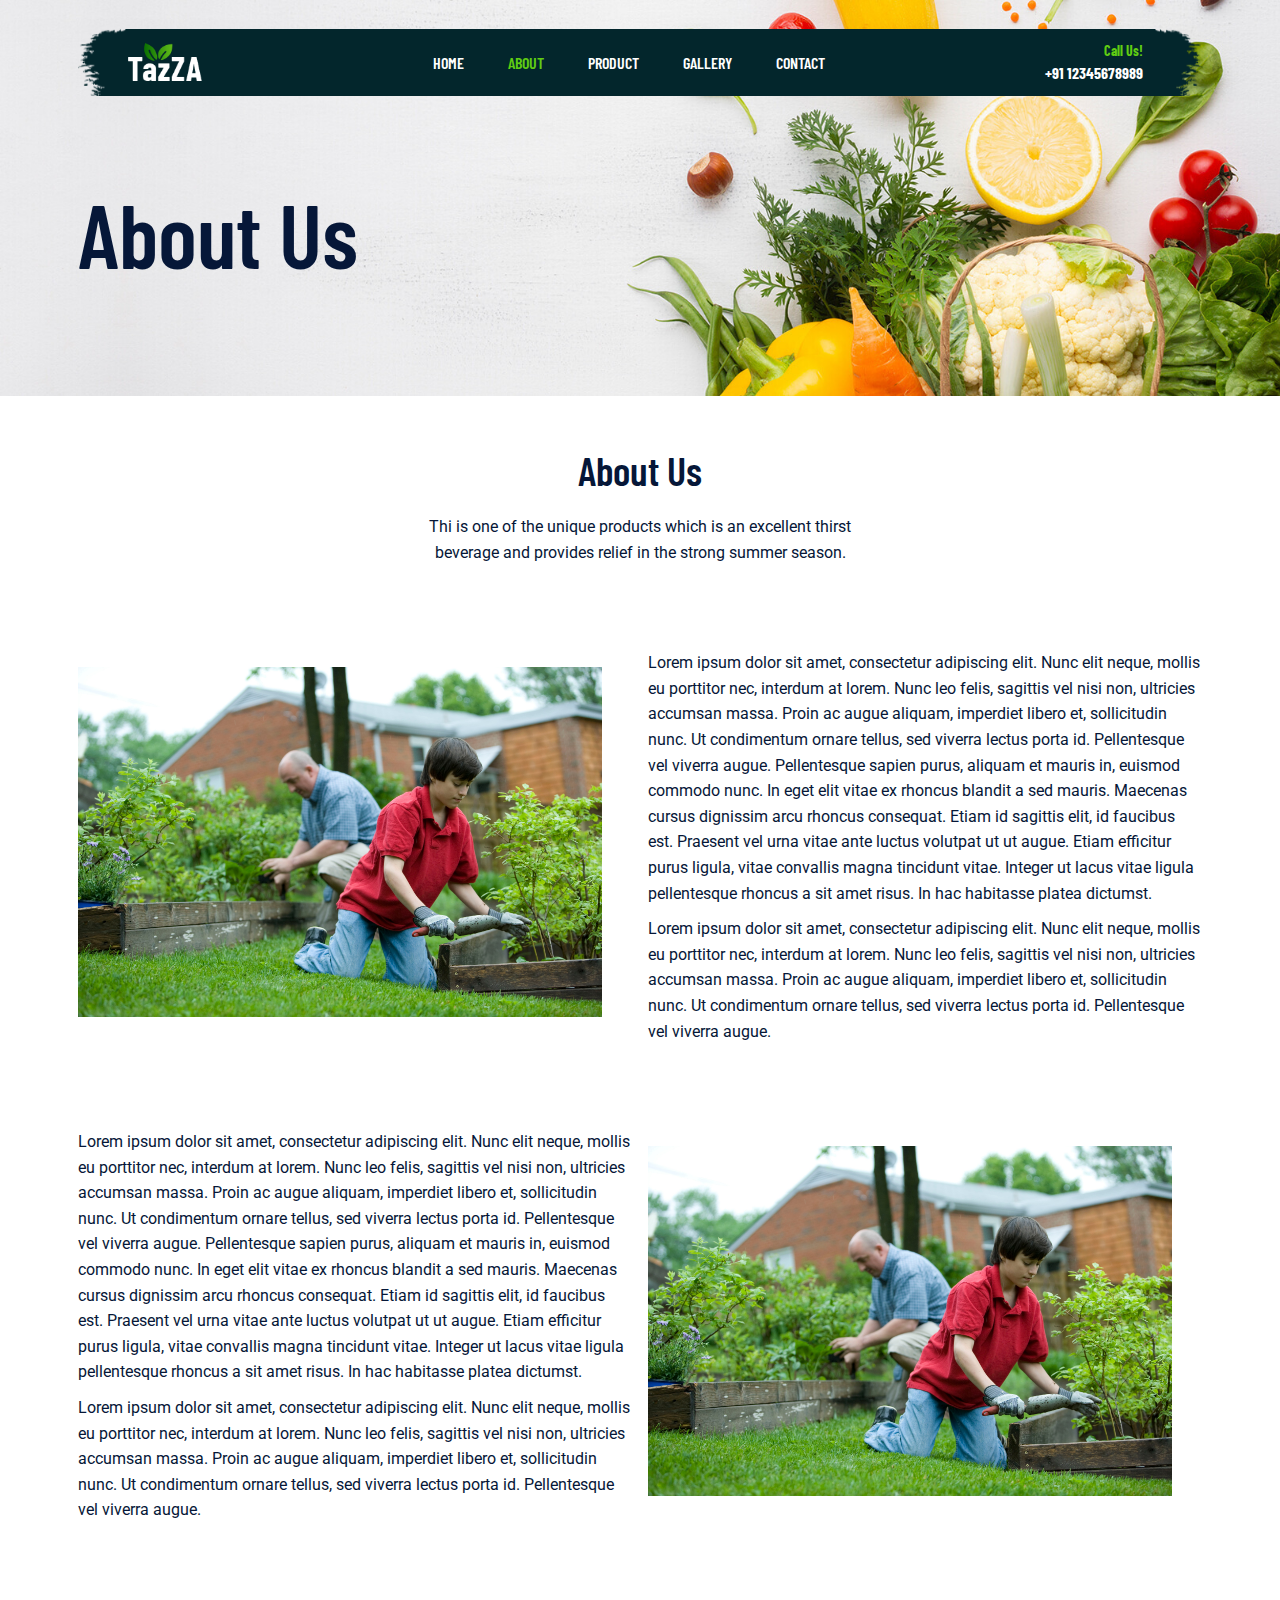
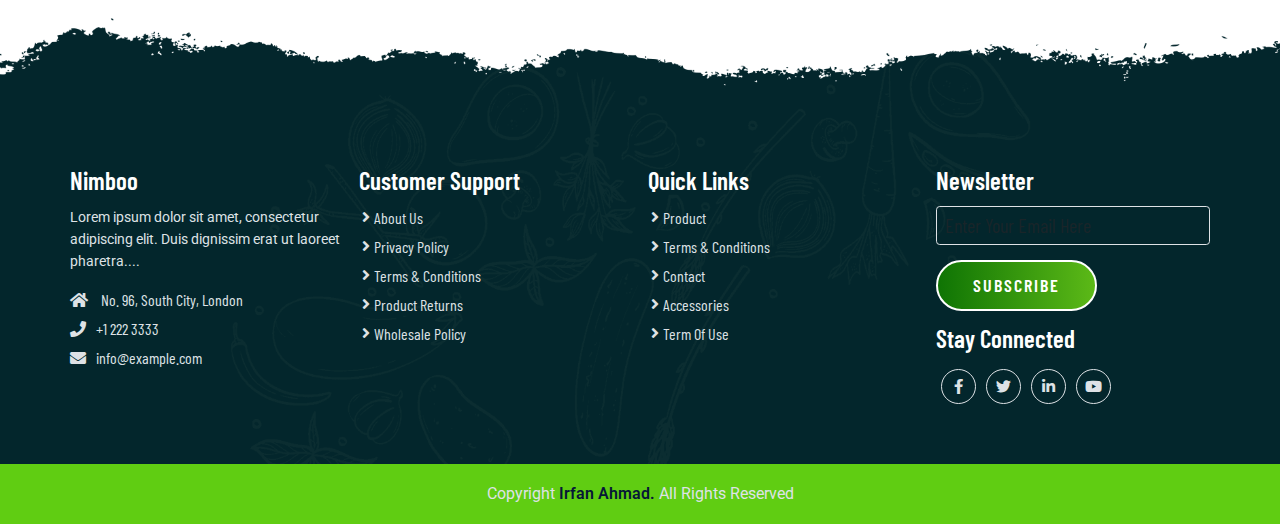
<file: about.html>
<!--About Us Page-->
<!DOCTYPE html>
<html lang="en">

<head>
    <meta charset="UTF-8">
    <meta http-equiv="X-UA-Compatible" content="IE=edge">
    <meta name="viewport" content="width=device-width, initial-scale=1.0">
    <title>About Us</title>
    <link rel="shortcut icon" href="favicon.ico" type="image/x-icon" />

     <!-- Bootstrap 5 CDN -->
     <link href="https://cdn.jsdelivr.net/npm/bootstrap@5.1.3/dist/css/bootstrap.min.css" rel="stylesheet">
     <link rel="stylesheet" href="./bootstrap-5.3.0-dist/css/bootstrap.css">
 
     <!-- Font Awesome 5 CDN -->
     <link rel="stylesheet" href="https://cdnjs.cloudflare.com/ajax/libs/font-awesome/5.15.4/css/all.min.css" />
 
     <!-- Style CSS -->
     <link rel="stylesheet" href="./style.css">
     <link rel="stylesheet" href="./responsive.css">
</head>

<body class="about">
    <!-- Navbar Section -->
    <header id="full_nav">
        <div class="header">
            <div class="container">
                <nav class="navbar navbar-expand-lg">
                    <a class="navbar-brand" href="index.html">
                        <img decoding="async" src="./images/logo.png" alt="">
                    </a>
                    <button class="navbar-toggler" type="button" data-bs-toggle="collapse" data-bs-target="#main-nav"
                        aria-controls="main-nav" aria-expanded="false" aria-label="Toggle navigation">
                        <!-- <span class="navbar-toggler-icon"></span> -->
                        <i class="fas fa-stream navbar-toggler-icon"></i>
                    </button>

                    <div class="collapse navbar-collapse" id="main-nav">
                        <ul class="navbar-nav mx-auto">
                            <li class="nav-item active">
                                <a class="nav-link" href="index.html">Home</a>
                            </li>

                            <li class="nav-item">
                                <a class="nav-link active" href="#">About</a>
                            </li>

                            <li class="nav-item">
                                <a class="nav-link" href="product.html">Product</a>
                            </li>

                            <li class="nav-item">
                                <a class="nav-link" href="gallery.html">Gallery</a>
                            </li>
                            <li class="nav-item">
                                <a class="nav-link" href="contact.html">Contact</a>
                            </li>
                        </ul>

                        <div class="header_right">
                            <div class="text-lg-end">
                                <span>Call Us!</span>
                                <span class="phone_no">+91 12345678989</span>
                            </div>
                        </div>
                    </div>
                </nav>
            </div>
        </div>
    </header>
    <!-- Navbar Section end -->

    <!-- banner Section start -->
    <section class="banner_section">
        <div class="container">
            <div class="banner-content">
                <h1>About Us</h1>
            </div>
        </div>
    </section>
    <!-- banner section exit -->

    <!--About Section start -->
    <section class="about_section">
        <div class="container">
            <div class="row justify-content-center">
                <div class="col-12 text-center pb-5">
                    <h2 class="section-title">About Us</h2>
                    <p class="section-subtitle">Thi is one of the unique products which is an excellent thirst beverage and provides relief in the strong summer season.</p>
                </div>
            </div>
            <div class="row align-items-center py-5">
                <div class="col-lg-6 col-12 mb-4">
                    <div class="me-lg-5">
                        <img decoding="async" src="./images/about/about-img.jpg" alt="about" class="img-fluid">
                    </div>
                </div>
                <div class="col-lg-6 col-12 mb-4">
                    <div class="about-content">
                        <div class="about-details">
                            <p>Lorem ipsum dolor sit amet, consectetur adipiscing elit. Nunc elit neque, mollis eu porttitor nec, interdum at lorem. Nunc leo felis, sagittis vel nisi non, ultricies accumsan massa. Proin ac augue aliquam, imperdiet libero et, sollicitudin nunc. Ut condimentum ornare tellus, sed viverra lectus porta id. Pellentesque vel viverra augue. Pellentesque sapien purus, aliquam et mauris in, euismod commodo nunc. In eget elit vitae ex rhoncus blandit a sed mauris. Maecenas cursus dignissim arcu rhoncus consequat. Etiam id sagittis elit, id faucibus est. Praesent vel urna vitae ante luctus volutpat ut ut augue. Etiam efficitur purus ligula, vitae convallis magna tincidunt vitae. Integer ut lacus vitae ligula pellentesque rhoncus a sit amet risus. In hac habitasse platea dictumst.</p>
                            <p>Lorem ipsum dolor sit amet, consectetur adipiscing elit. Nunc elit neque, mollis eu porttitor nec, interdum at lorem. Nunc leo felis, sagittis vel nisi non, ultricies accumsan massa. Proin ac augue aliquam, imperdiet libero et, sollicitudin nunc. Ut condimentum ornare tellus, sed viverra lectus porta id. Pellentesque vel viverra augue.</p>

                        </div>
                    </div>
                </div>
            </div>
            <div class="row align-items-center py-5">
                <div class="col-lg-6 col-12 order-2 order-lg-1 mb-4 ">
                    <div class="about-content">
                        <div class="about-details">
                            <p>Lorem ipsum dolor sit amet, consectetur adipiscing elit. Nunc elit neque, mollis eu porttitor nec, interdum at lorem. Nunc leo felis, sagittis vel nisi non, ultricies accumsan massa. Proin ac augue aliquam, imperdiet libero et, sollicitudin nunc. Ut condimentum ornare tellus, sed viverra lectus porta id. Pellentesque vel viverra augue. Pellentesque sapien purus, aliquam et mauris in, euismod commodo nunc. In eget elit vitae ex rhoncus blandit a sed mauris. Maecenas cursus dignissim arcu rhoncus consequat. Etiam id sagittis elit, id faucibus est. Praesent vel urna vitae ante luctus volutpat ut ut augue. Etiam efficitur purus ligula, vitae convallis magna tincidunt vitae. Integer ut lacus vitae ligula pellentesque rhoncus a sit amet risus. In hac habitasse platea dictumst.</p>
                            <p>Lorem ipsum dolor sit amet, consectetur adipiscing elit. Nunc elit neque, mollis eu porttitor nec, interdum at lorem. Nunc leo felis, sagittis vel nisi non, ultricies accumsan massa. Proin ac augue aliquam, imperdiet libero et, sollicitudin nunc. Ut condimentum ornare tellus, sed viverra lectus porta id. Pellentesque vel viverra augue.</p>

                        </div>
                    </div>
                </div>
                <div class="col-lg-6 col-12 order-1 order-lg-2 mb-4">
                    <div class="me-lg-5">
                        <img decoding="async" src="./images/about/about-img.jpg" alt="about" class="img-fluid">
                    </div>
                </div>
            </div>
        </div>
    </section>
    <!--About Section Exit -->

    <!-- Footer section -->
    <section class="footer_wrapper mt-3 mt-md-0">
        <div class="container px-5 px-lg-0">
            <div class="row">
                <div class="col-lg-3 col-sm-6 mb-5 mb-lg-0">
                    <h5>Nimboo</h5>
                    <p class="mb-4 ps-0 company_details">Lorem ipsum dolor sit amet, consectetur adipiscing elit. Duis
                        dignissim erat ut laoreet
                        pharetra....</p>
                    <div class="contact-info">
                        <ul class="list-unstyled">
                            <li><a href="#"><i class="fa fa-home me-3"></i> No. 96, South City, London</a></li>
                            <li><a href="#"><i class="fa fa-phone me-3"></i>+1 222 3333</a></li>
                            <li><a href="#"><i class="fa fa-envelope me-3"></i>info@example.com</a></li>
                        </ul>
                    </div>
                </div>
                <div class="col-lg-3 col-sm-6 mb-5 mb-lg-0">
                    <h5>Customer Support</h5>
                    <ul class="link-widget p-0">
                        <li><a href="#">About Us</a></li>
                        <li><a href="#">Privacy Policy</a></li>
                        <li><a href="#">Terms & Conditions</a></li>
                        <li><a href="#">Product Returns</a></li>
                        <li><a href="#">Wholesale Policy</a></li>
                    </ul>
                </div>
                <div class="col-lg-3 col-sm-6 mb-5 mb-lg-0">
                    <h5>Quick Links</h5>
                    <ul class="link-widget p-0">
                        <li><a href="#">Product</a></li>
                        <li><a href="#">Terms & Conditions</a></li>
                        <li><a href="#">Contact</a></li>
                        <li><a href="#">Accessories</a></li>
                        <li><a href="#">Term Of Use</a></li>
                    </ul>
                </div>
                <div class="col-lg-3 col-sm-6 mb-5 mb-lg-0">
                    <h5>Newsletter</h5>
                    <div class="form-group mb-4">
                        <input type="email" class="form-control bg-transparent" placeholder="Enter Your Email Here">
                        <button type="submit" class="btn main-btn">Subscribe</button>
                    </div>
                    <h5>Stay Connected</h5>
                    <ul class="social-network d-flex align-items-center p-0">
                        <li><a href="#"><i class="fab fa-facebook-f"></i></a></li>
                        <li><a href="#"><i class="fab fa-twitter"></i></a></li>
                        <li><a href="#"><i class="fab fa-linkedin-in"></i></a></li>
                        <li><a href="#"><i class="fab fa-youtube"></i></a></li>
                    </ul>
                </div>
            </div>
        </div>
        <div class="container-fluid copyright-section">
            <p>Copyright <a href="#">Irfan Ahmad.</a> All Rights Reserved</p>
        </div>
    </section>
    <!-- Footer Section Exit  -->

    <script src="https://cdn.jsdelivr.net/npm/@popperjs/core@2.10.2/dist/umd/popper.min.js"></script>
    <script src="https://cdn.jsdelivr.net/npm/bootstrap@5.1.3/dist/js/bootstrap.min.js"></script>

    <script src="./bootstrap-5.3.0-dist/js/bootstrap.js"></script>

    <!-- Custom JS -->
    <script src="./main.js"></script>
</body>

</html>
</file>
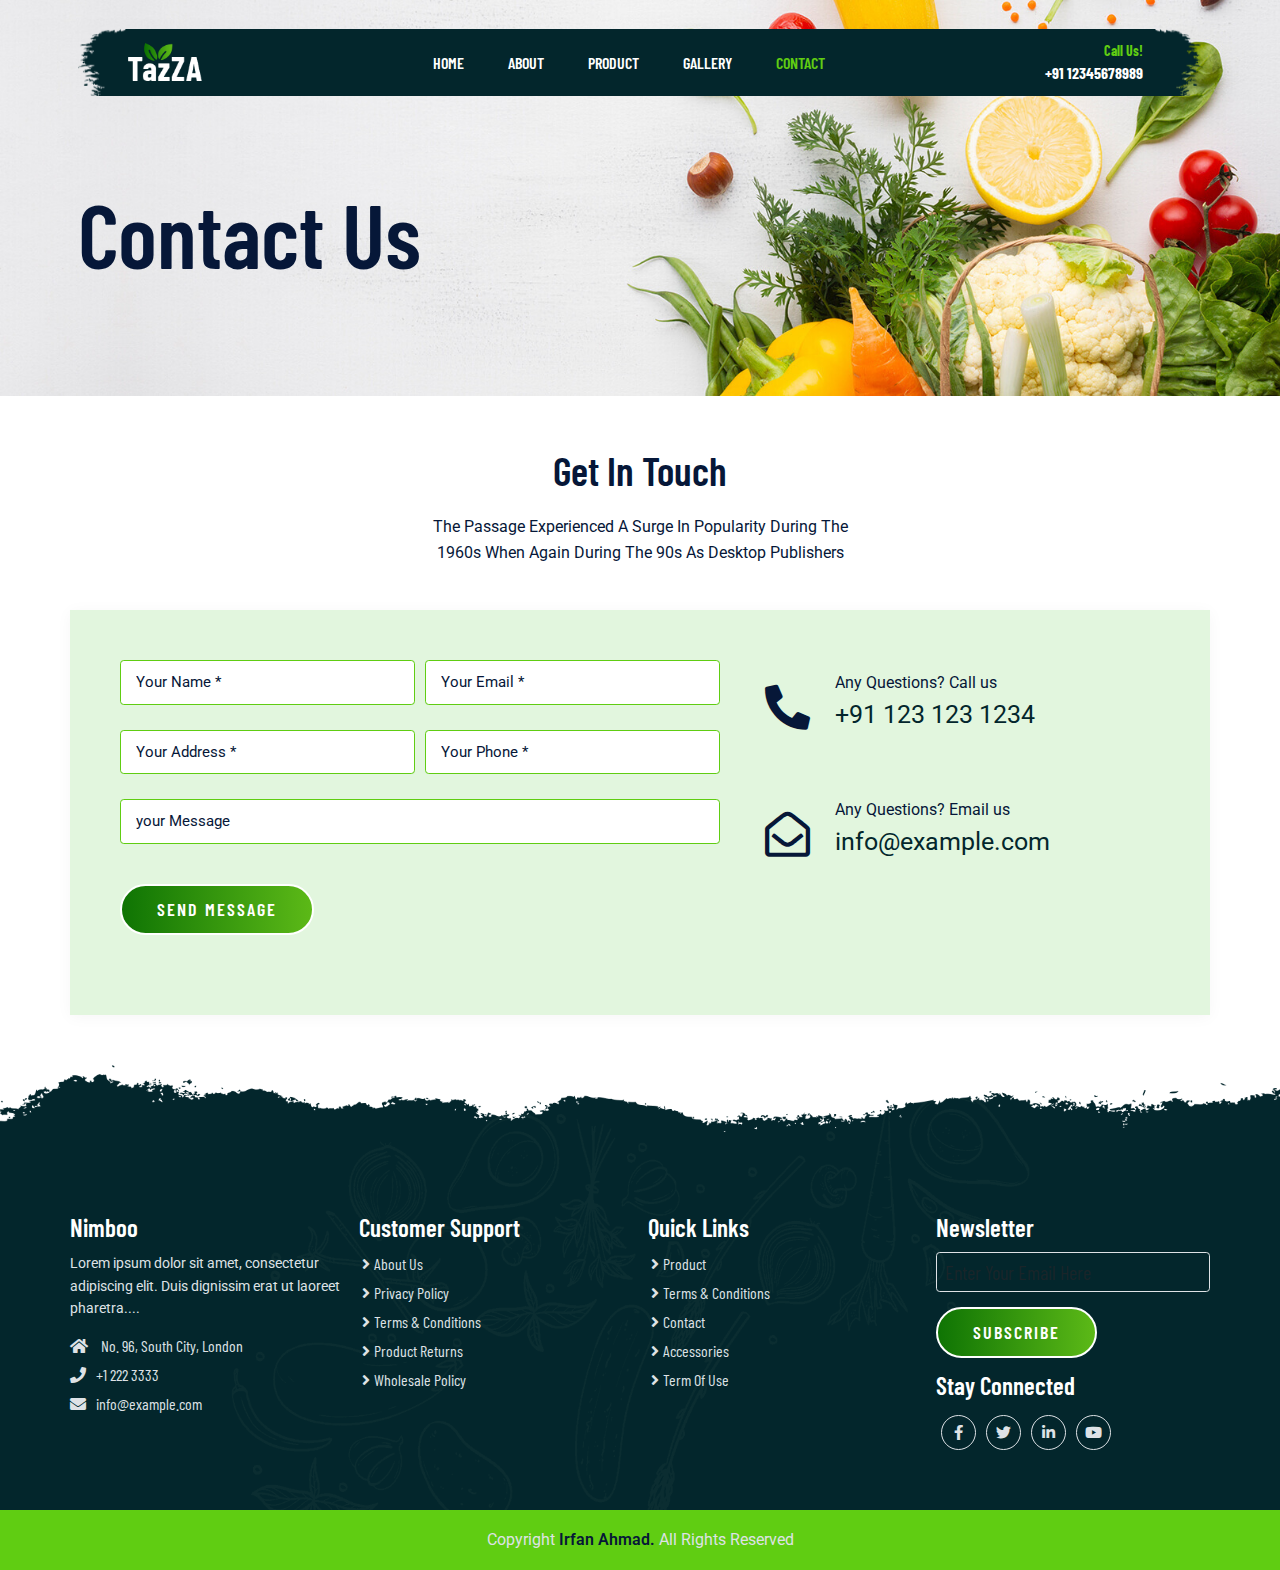
<file: contact.html>
<!--Contact Page Design-->
<!DOCTYPE html>
<html lang="en">

<head>
    <meta charset="UTF-8">
    <meta http-equiv="X-UA-Compatible" content="IE=edge">
    <meta name="viewport" content="width=device-width, initial-scale=1.0">
    <title>Contact Us</title>
    <link rel="shortcut icon" href="favicon.ico" type="image/x-icon" />

    <!-- Bootstrap 5 CDN -->
    <link href="https://cdn.jsdelivr.net/npm/bootstrap@5.1.3/dist/css/bootstrap.min.css" rel="stylesheet">
    <link rel="stylesheet" href="./bootstrap-5.3.0-dist/css/bootstrap.css">
    <!-- Font Awesome 5 CDN -->
    <link rel="stylesheet" href="https://cdnjs.cloudflare.com/ajax/libs/font-awesome/5.15.4/css/all.min.css" />

    <!-- Style CSS -->
    <link rel="stylesheet" href="./style.css">
    <link rel="stylesheet" href="./responsive.css">
</head>

<body class="contact">
    <!-- Navbar Section Start -->
    <header id="full_nav">
        <div class="header">
            <div class="container">
                <nav class="navbar navbar-expand-lg">
                    <a class="navbar-brand" href="index.html">
                        <img decoding="async" src="./images/logo.png" alt="">
                    </a>
                    <button class="navbar-toggler" type="button" data-bs-toggle="collapse" data-bs-target="#main-nav"
                        aria-controls="main-nav" aria-expanded="false" aria-label="Toggle navigation">
                        <!-- <span class="navbar-toggler-icon"></span> -->
                        <i class="fas fa-stream navbar-toggler-icon"></i>
                    </button>

                    <div class="collapse navbar-collapse" id="main-nav">
                        <ul class="navbar-nav mx-auto">
                            <li class="nav-item">
                                <a class="nav-link" href="index.html">Home</a>
                            </li>

                            <li class="nav-item">
                                <a class="nav-link" href="about.html">About</a>
                            </li>

                            <li class="nav-item">
                                <a class="nav-link" href="product.html">Product</a>
                            </li>

                            <li class="nav-item">
                                <a class="nav-link" href="gallery.html">Gallery</a>
                            </li>
                            <li class="nav-item">
                                <a class="nav-link active" href="#">Contact</a>
                            </li>
                        </ul>

                        <div class="header_right">
                            <div class="text-lg-end">
                                <span>Call Us!</span>
                                <span class="phone_no">+91 12345678989</span>
                            </div>
                        </div>
                    </div>
                </nav>
            </div>
        </div>
    </header>
    <!-- Navbar Section Exit -->

    <!-- banner Section start -->
    <section class="banner_section">
        <div class="container">
            <div class="banner-content">
                <h1>Contact Us</h1>
            </div>
        </div>
    </section>
    <!-- banner section exit -->

    <!--Contact Section Start-->
    <section class="contact_section">
        <div class="container">
            <div class="row justify-content-center">
                <div class="col-12 text-center pb-5">
                    <h2 class="section-title">Get In Touch</h2>
                    <p class="section-subtitle">The Passage Experienced A Surge In Popularity During The 1960s When
                        Again During The 90s As Desktop Publishers</p>
                </div>
                <div class="col-12 contact-form">
                    <div class="row">
                        <div class="col-lg-7 mb-5">
                            <form class="row g-3">
                                <div class="col-md-6 mb-4">
                                    <input type="text" class="form-control" placeholder="Your Name *" required="">
                                </div>
                                <div class="col-md-6 mb-4">
                                    <input type="email" class="form-control" placeholder="Your Email *" required="">
                                </div>
                                <div class="col-md-6 mb-4">
                                    <input type="text" class="form-control" placeholder="Your Address *" required="">
                                </div>
                                <div class="col-md-6 mb-4">
                                    <input type="number" class="form-control" placeholder="Your Phone *" required="">
                                </div>
                                <div class="col-12 mb-4">
                                    <input class="form-control" placeholder="your Message">
                                </div>
                                <div class="col-12">
                                    <button type="submit" class="btn main-btn">Send Message</button>
                                </div>
                            </form>
                        </div>
                        <div class="col-lg-5 mb-5">
                            <div class="content-box ms-sm-5">
                                <ul class="info-box clearfix">
                                    <li>
                                        <i class="fas fa-phone-alt"></i>
                                        <p>Any Questions? Call us</p>
                                        <div>
                                            <a href="#">+91 123 123 1234</a>
                                        </div>
                                    </li>
                                    <li>
                                        <i class="far fa-envelope-open"></i>
                                        <p>Any Questions? Email us</p>
                                        <div>
                                            <a href="#">info@example.com</a>
                                        </div>
                                    </li>
                                </ul>
                            </div>
                        </div>
                    </div>
                </div>
            </div>
        </div>
    </section>
    <!--Contact Section Exit -->

    <!-- Footer section Start-->
    <section class="footer_wrapper mt-3 mt-md-0">
        <div class="container px-5 px-lg-0">
            <div class="row">
                <div class="col-lg-3 col-sm-6 mb-5 mb-lg-0">
                    <h5>Nimboo</h5>
                    <p class="mb-4 ps-0 company_details">Lorem ipsum dolor sit amet, consectetur adipiscing elit. Duis
                        dignissim erat ut laoreet
                        pharetra....</p>
                    <div class="contact-info">
                        <ul class="list-unstyled">
                            <li><a href="#"><i class="fa fa-home me-3"></i> No. 96, South City, London</a></li>
                            <li><a href="#"><i class="fa fa-phone me-3"></i>+1 222 3333</a></li>
                            <li><a href="#"><i class="fa fa-envelope me-3"></i>info@example.com</a></li>
                        </ul>
                    </div>
                </div>
                <div class="col-lg-3 col-sm-6 mb-5 mb-lg-0">
                    <h5>Customer Support</h5>
                    <ul class="link-widget p-0">
                        <li><a href="#">About Us</a></li>
                        <li><a href="#">Privacy Policy</a></li>
                        <li><a href="#">Terms & Conditions</a></li>
                        <li><a href="#">Product Returns</a></li>
                        <li><a href="#">Wholesale Policy</a></li>
                    </ul>
                </div>
                <div class="col-lg-3 col-sm-6 mb-5 mb-lg-0">
                    <h5>Quick Links</h5>
                    <ul class="link-widget p-0">
                        <li><a href="#">Product</a></li>
                        <li><a href="#">Terms & Conditions</a></li>
                        <li><a href="#">Contact</a></li>
                        <li><a href="#">Accessories</a></li>
                        <li><a href="#">Term Of Use</a></li>
                    </ul>
                </div>
                <div class="col-lg-3 col-sm-6 mb-5 mb-lg-0">
                    <h5>Newsletter</h5>
                    <div class="form-group mb-4">
                        <input type="email" class="form-control bg-transparent" placeholder="Enter Your Email Here">
                        <button type="submit" class="btn main-btn">Subscribe</button>
                    </div>
                    <h5>Stay Connected</h5>
                    <ul class="social-network d-flex align-items-center p-0">
                        <li><a href="#"><i class="fab fa-facebook-f"></i></a></li>
                        <li><a href="#"><i class="fab fa-twitter"></i></a></li>
                        <li><a href="#"><i class="fab fa-linkedin-in"></i></a></li>
                        <li><a href="#"><i class="fab fa-youtube"></i></a></li>
                    </ul>
                </div>
            </div>
        </div>
        <div class="container-fluid copyright-section">
            <p>Copyright <a href="#">Irfan Ahmad.</a> All Rights Reserved</p>
        </div>
    </section>
    <!-- Footer Section Exit  -->

    <!-- Bootstrap 5 CDN -->
    <script src="https://cdn.jsdelivr.net/npm/@popperjs/core@2.10.2/dist/umd/popper.min.js"></script>
    <script src="https://cdn.jsdelivr.net/npm/bootstrap@5.1.3/dist/js/bootstrap.min.js"></script>

    <script src="./bootstrap-5.3.0-dist/js/bootstrap.js"></script>

    <!-- Custom JS -->
    <script src="./main.js"></script>
</body>

</html>
</file>
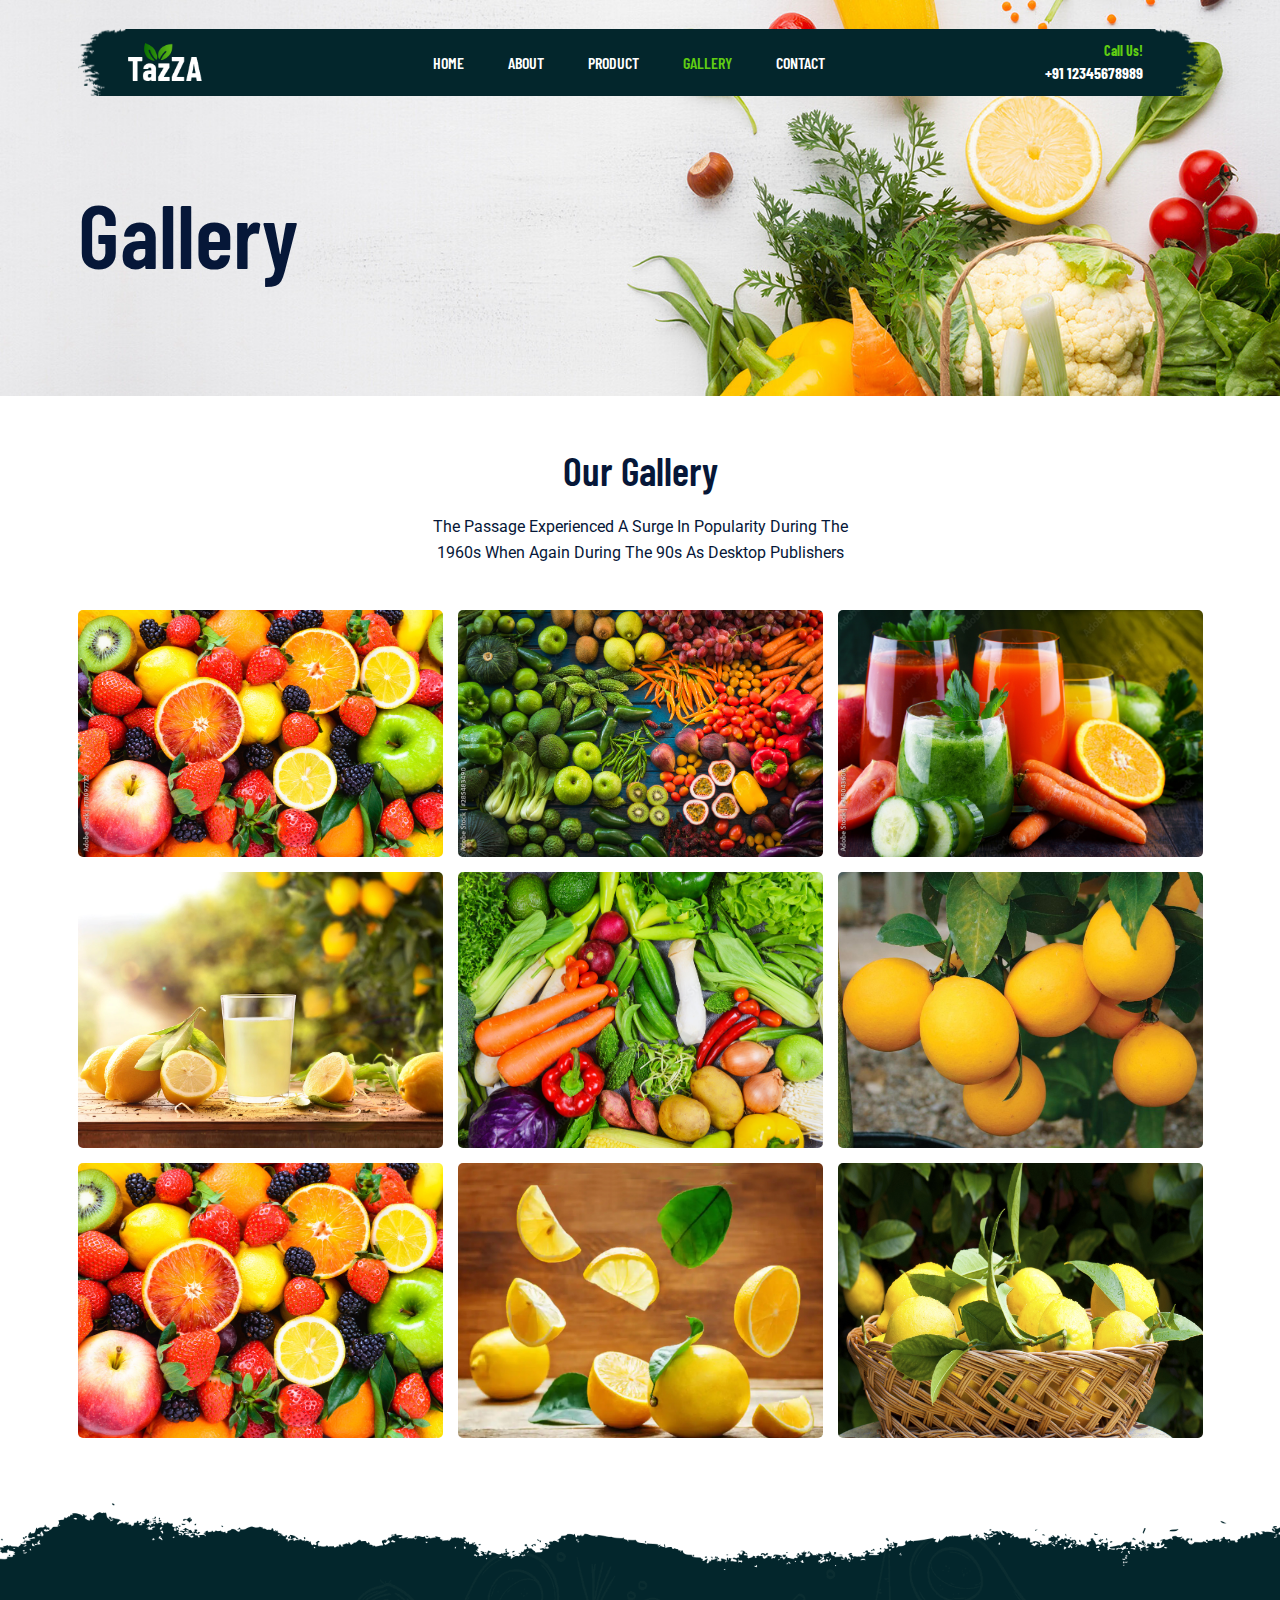
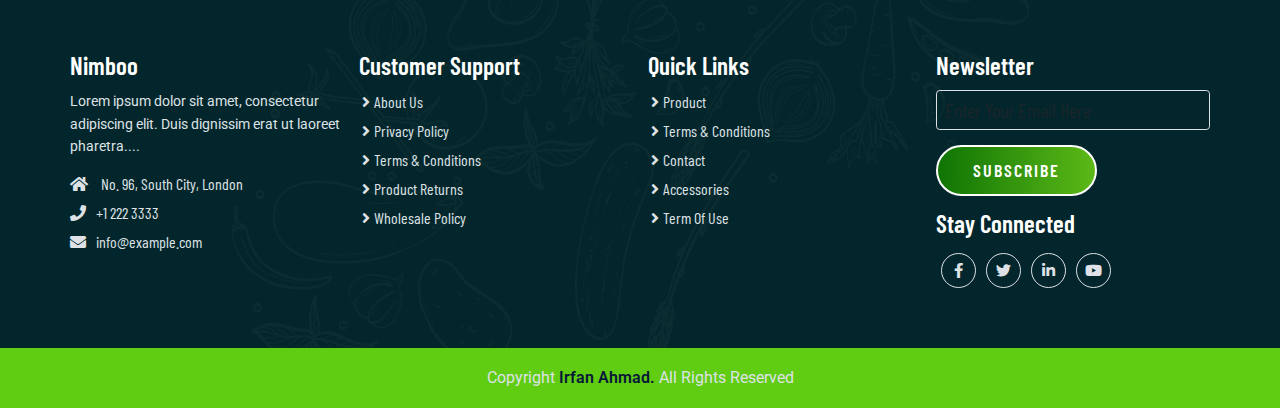
<file: gallery.html>
<!--Gallery Page Design-->
<!DOCTYPE html>
<html lang="en">

<head>
    <meta charset="UTF-8">
    <meta http-equiv="X-UA-Compatible" content="IE=edge">
    <meta name="viewport" content="width=device-width, initial-scale=1.0">
    <title>Nimboo</title>
    <link rel="shortcut icon" href="favicon.ico" type="image/x-icon" />

    <!-- Lightbox Pupup -->
    <link rel="stylesheet" href="./lightbox2-dev/dist/css/lightbox.css">

     <!-- Bootstrap 5 CDN -->
     <link href="https://cdn.jsdelivr.net/npm/bootstrap@5.1.3/dist/css/bootstrap.min.css" rel="stylesheet">
     <link rel="stylesheet" href="./bootstrap-5.3.0-dist/css/bootstrap.css">
     <!-- Font Awesome 5 CDN -->
     <link rel="stylesheet" href="https://cdnjs.cloudflare.com/ajax/libs/font-awesome/5.15.4/css/all.min.css" />
 
     <!-- Style CSS -->
     <link rel="stylesheet" href="./style.css">
     <link rel="stylesheet" href="./responsive.css">
</head>

<body class="gallery">
    <!-- Navbar Section Start -->
    <header id="full_nav">
        <div class="header">
            <div class="container">
                <nav class="navbar navbar-expand-lg">
                    <a class="navbar-brand" href="index.html">
                        <img decoding="async" src="./images/logo.png" alt="">
                    </a>
                    <button class="navbar-toggler" type="button" data-bs-toggle="collapse" data-bs-target="#main-nav"
                        aria-controls="main-nav" aria-expanded="false" aria-label="Toggle navigation">
                        <!-- <span class="navbar-toggler-icon"></span> -->
                        <i class="fas fa-stream navbar-toggler-icon"></i>
                    </button>

                    <div class="collapse navbar-collapse" id="main-nav">
                        <ul class="navbar-nav mx-auto">
                            <li class="nav-item">
                                <a class="nav-link" href="index.html">Home</a>
                            </li>

                            <li class="nav-item">
                                <a class="nav-link" href="about.html">About</a>
                            </li>

                            <li class="nav-item">
                                <a class="nav-link" href="product.html">Product</a>
                            </li>

                            <li class="nav-item">
                                <a class="nav-link active" href="#">Gallery</a>
                            </li>
                            <li class="nav-item">
                                <a class="nav-link" href="contact.html">Contact</a>
                            </li>
                        </ul>

                        <div class="header_right">
                            <div class="text-lg-end">
                                <span>Call Us!</span>
                                <span class="phone_no">+91 12345678989</span>
                            </div>
                        </div>
                    </div>
                </nav>
            </div>
        </div>
    </header>
    <!-- Navbar Section Exit -->

    <!-- banner Section start -->
    <section class="banner_section">
        <div class="container">
            <div class="banner-content">
                <h1>Gallery</h1>
            </div>
        </div>
    </section>
    <!-- banner section exit -->

    <!-- Gallery Section Start-->
    <section class="gallery_section">
        <div class="container">
            <div class="row">
                <div class="col-12 text-center pb-5">
                    <h2 class="section-title">Our Gallery</h2>
                    <p class="section-subtitle">The Passage Experienced A Surge In Popularity During The 1960s When
                        Again During The 90s As Desktop Publishers</p>
                </div>
                <div class="col-sm-6 col-lg-4 mb-4">
                    <a href="images/gallery/g-1.jpg" data-lightbox="image" data-title="Lemon">
                        <img decoding="async" src="images/gallery/g-1.jpg" class="img-fluid rounded-3">
                    </a>
                </div>
                <div class="col-sm-6 col-lg-4 mb-4">
                    <a href="images/gallery/g-2.jpg" data-lightbox="image" data-title="Lemon">
                        <img decoding="async" src="images/gallery/g-2.jpg" class="img-fluid rounded-3">
                    </a>
                </div>
                <div class="col-sm-6 col-lg-4 mb-4">
                    <a href="images/gallery/g-3.jpg" data-lightbox="image" data-title="Lemon">
                        <img decoding="async" src="images/gallery/g-3.jpg" class="img-fluid rounded-3">
                    </a>
                </div>
                <div class="col-sm-6 col-lg-4 mb-4">
                    <a href="images/gallery/g-4.jpg" data-lightbox="image" data-title="Lemon">
                        <img decoding="async" src="images/gallery/g-4.jpg" class="img-fluid rounded-3">
                    </a>
                </div>
                <div class="col-sm-6 col-lg-4 mb-4">
                    <a href="images/gallery/g-5.jpg" data-lightbox="image" data-title="Lemon">
                        <img decoding="async" src="images/gallery/g-5.jpg" class="img-fluid rounded-3">
                    </a>
                </div>
                <div class="col-sm-6 col-lg-4 mb-4">
                    <a href="images/gallery/g-6.jpg" data-lightbox="image" data-title="Lemon">
                        <img decoding="async" src="images/gallery/g-6.jpg" class="img-fluid rounded-3">
                    </a>
                </div>
                <div class="col-sm-6 col-lg-4 mb-4">
                    <a href="images/gallery/g-1.jpg" data-lightbox="image" data-title="Lemon">
                        <img decoding="async" src="images/gallery/g-1.jpg" class="img-fluid rounded-3">
                    </a>
                </div>
                <div class="col-sm-6 col-lg-4 mb-4">
                    <a href="images/gallery/g-7.jpg" data-lightbox="image" data-title="Lemon">
                        <img decoding="async" src="images/gallery/g-7.jpg" class="img-fluid rounded-3">
                    </a>
                </div>
                <div class="col-sm-6 col-lg-4 mb-4">
                    <a href="images/gallery/g-8.jpg" data-lightbox="image" data-title="Lemon">
                        <img decoding="async" src="images/gallery/g-8.jpg" class="img-fluid rounded-3">
                    </a>
                </div>
            </div>
        </div>
    </section>
    <!-- Gallery Section Exit -->

    <!-- Footer section Start-->
    <section class="footer_wrapper mt-3 mt-md-0">
        <div class="container px-5 px-lg-0">
            <div class="row">
                <div class="col-lg-3 col-sm-6 mb-5 mb-lg-0">
                    <h5>Nimboo</h5>
                    <p class="mb-4 ps-0 company_details">Lorem ipsum dolor sit amet, consectetur adipiscing elit. Duis
                        dignissim erat ut laoreet
                        pharetra....</p>
                    <div class="contact-info">
                        <ul class="list-unstyled">
                            <li><a href="#"><i class="fa fa-home me-3"></i> No. 96, South City, London</a></li>
                            <li><a href="#"><i class="fa fa-phone me-3"></i>+1 222 3333</a></li>
                            <li><a href="#"><i class="fa fa-envelope me-3"></i>info@example.com</a></li>
                        </ul>
                    </div>
                </div>
                <div class="col-lg-3 col-sm-6 mb-5 mb-lg-0">
                    <h5>Customer Support</h5>
                    <ul class="link-widget p-0">
                        <li><a href="#">About Us</a></li>
                        <li><a href="#">Privacy Policy</a></li>
                        <li><a href="#">Terms & Conditions</a></li>
                        <li><a href="#">Product Returns</a></li>
                        <li><a href="#">Wholesale Policy</a></li>
                    </ul>
                </div>
                <div class="col-lg-3 col-sm-6 mb-5 mb-lg-0">
                    <h5>Quick Links</h5>
                    <ul class="link-widget p-0">
                        <li><a href="#">Product</a></li>
                        <li><a href="#">Terms & Conditions</a></li>
                        <li><a href="#">Contact</a></li>
                        <li><a href="#">Accessories</a></li>
                        <li><a href="#">Term Of Use</a></li>
                    </ul>
                </div>
                <div class="col-lg-3 col-sm-6 mb-5 mb-lg-0">
                    <h5>Newsletter</h5>
                    <div class="form-group mb-4">
                        <input type="email" class="form-control bg-transparent" placeholder="Enter Your Email Here">
                        <button type="submit" class="btn main-btn">Subscribe</button>
                    </div>
                    <h5>Stay Connected</h5>
                    <ul class="social-network d-flex align-items-center p-0">
                        <li><a href="#"><i class="fab fa-facebook-f"></i></a></li>
                        <li><a href="#"><i class="fab fa-twitter"></i></a></li>
                        <li><a href="#"><i class="fab fa-linkedin-in"></i></a></li>
                        <li><a href="#"><i class="fab fa-youtube"></i></a></li>
                    </ul>
                </div>
            </div>
        </div>
        <div class="container-fluid copyright-section">
            <p>Copyright <a href="#">Irfan Ahmad.</a> All Rights Reserved</p>
        </div>
    </section>
    <!-- Footer Section Exit  -->

    <!-- jQuery CDN -->
    <script src="https://code.jquery.com/jquery-3.6.0.min.js"></script>

    <!-- Lightbox Pupup -->
    <script src="./lightbox2-dev/dist/js/lightbox.js"></script>

    <script src="https://cdn.jsdelivr.net/npm/@popperjs/core@2.10.2/dist/umd/popper.min.js"></script>
    <script src="https://cdn.jsdelivr.net/npm/bootstrap@5.1.3/dist/js/bootstrap.min.js"></script>

    <script src="./bootstrap-5.3.0-dist/js/bootstrap.js"></script>

    <!-- Custom JS -->
    <script src="./main.js"></script>
</body>

</html>
</file>
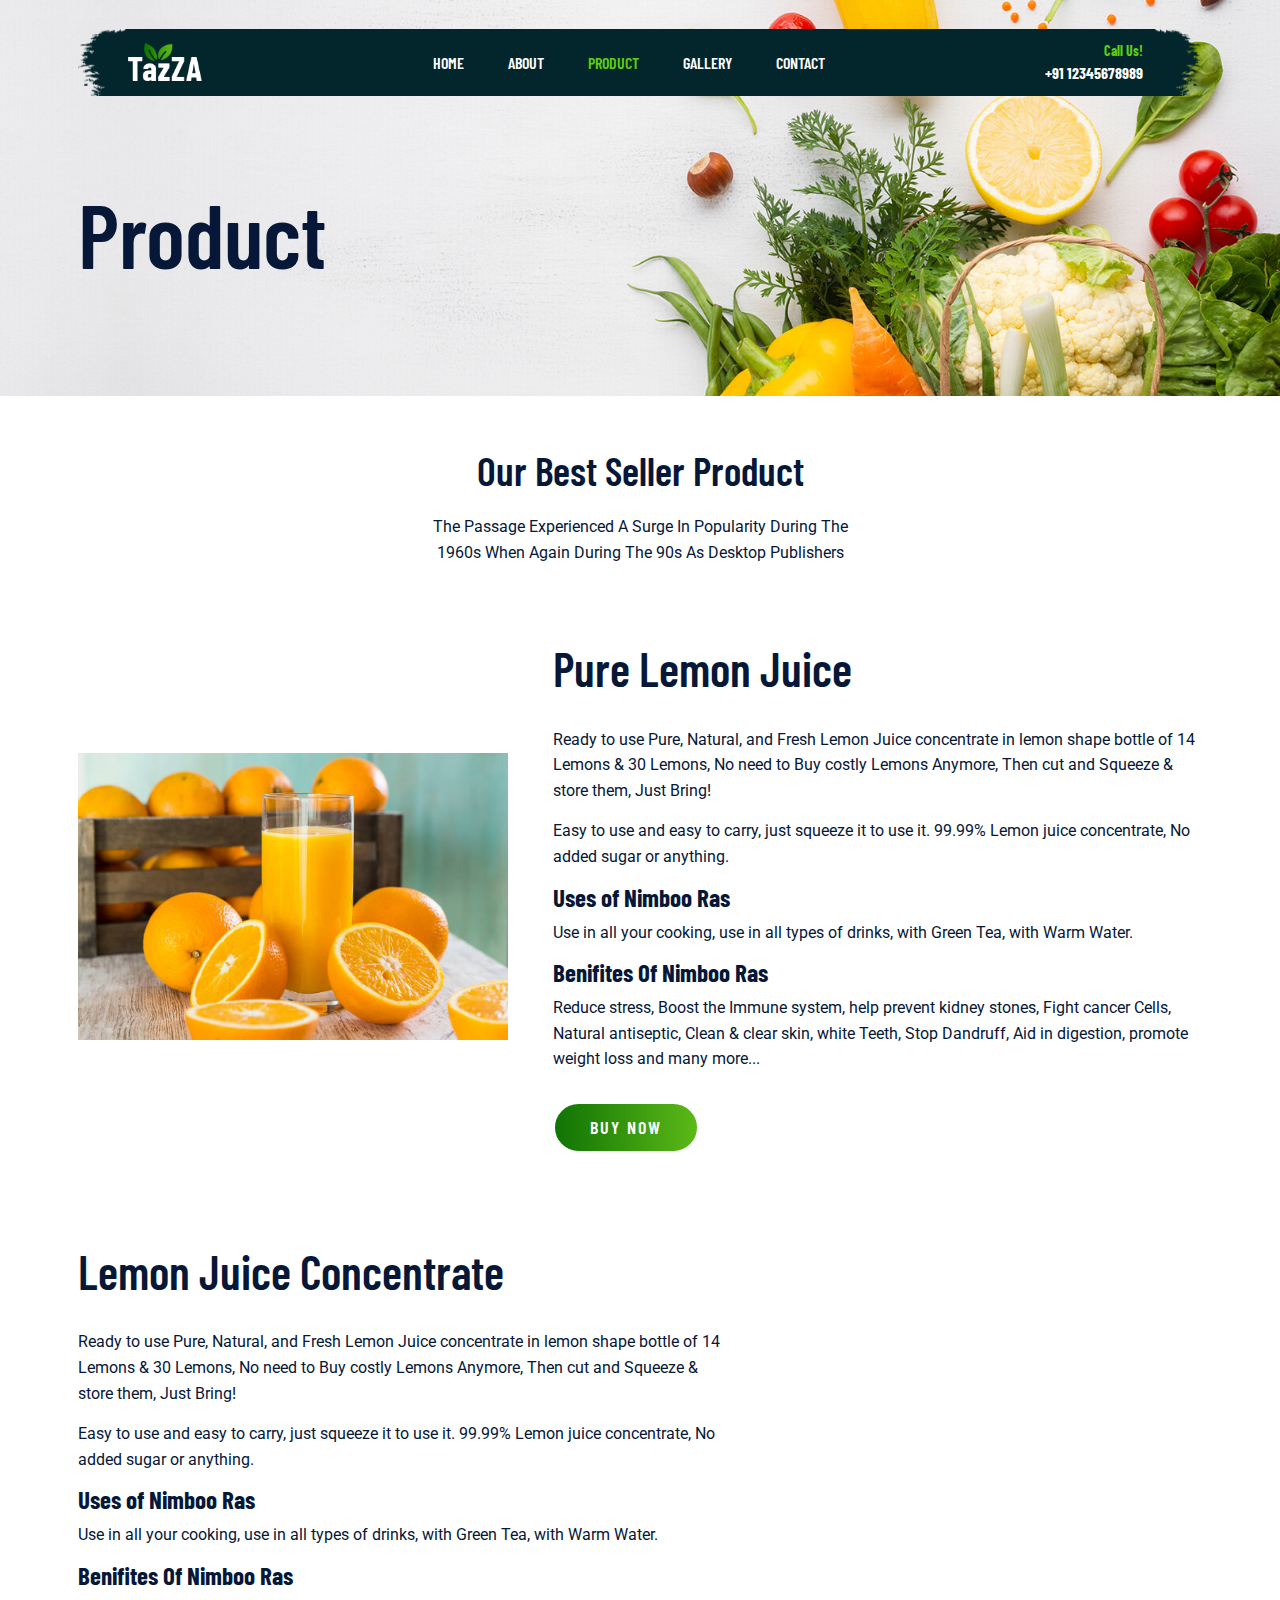
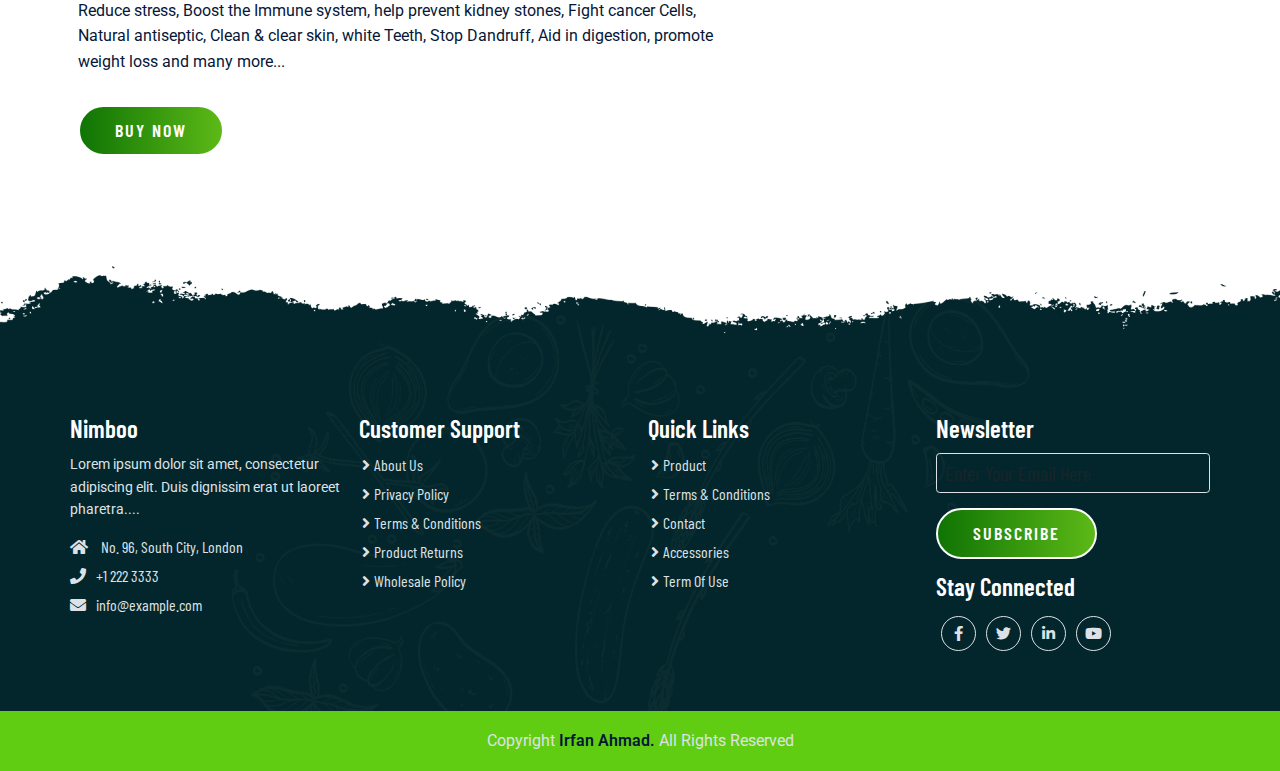
<file: product.html>
<!--Product Page Design-->
<!DOCTYPE html>
<html lang="en">

<head>
    <meta charset="UTF-8">
    <meta http-equiv="X-UA-Compatible" content="IE=edge">
    <meta name="viewport" content="width=device-width, initial-scale=1.0">
    <title>Product Page</title>
    <link rel="shortcut icon" href="favicon.ico" type="image/x-icon" />

    <!-- Bootstrap 5 CDN -->
    <link href="https://cdn.jsdelivr.net/npm/bootstrap@5.1.3/dist/css/bootstrap.min.css" rel="stylesheet">
    <link rel="stylesheet" href="./bootstrap-5.3.0-dist/css/bootstrap.css">

    <!-- Font Awesome 5 CDN -->
    <link rel="stylesheet" href="https://cdnjs.cloudflare.com/ajax/libs/font-awesome/5.15.4/css/all.min.css" />

    <!-- Style CSS -->
    <link rel="stylesheet" href="./style.css">
    <link rel="stylesheet" href="./responsive.css">
</head>

<body class="product">
    <!-- Navbar Section -->
    <header id="full_nav">
        <div class="header">
            <div class="container">
                <nav class="navbar navbar-expand-lg">
                    <a class="navbar-brand" href="index.html">
                        <img decoding="async" src="./images/logo.png" alt="">
                    </a>
                    <button class="navbar-toggler" type="button" data-bs-toggle="collapse" data-bs-target="#main-nav"
                        aria-controls="main-nav" aria-expanded="false" aria-label="Toggle navigation">
                        <!-- <span class="navbar-toggler-icon"></span> -->
                        <i class="fas fa-stream navbar-toggler-icon"></i>
                    </button>

                    <div class="collapse navbar-collapse" id="main-nav">
                        <ul class="navbar-nav mx-auto">
                            <li class="nav-item active">
                                <a class="nav-link" href="index.html">Home</a>
                            </li>

                            <li class="nav-item">
                                <a class="nav-link" href="about.html">About</a>
                            </li>

                            <li class="nav-item">
                                <a class="nav-link active" href="#">Product</a>
                            </li>

                            <li class="nav-item">
                                <a class="nav-link" href="gallery.html">Gallery</a>
                            </li>
                            <li class="nav-item">
                                <a class="nav-link" href="contact.html">Contact</a>
                            </li>
                        </ul>

                        <div class="header_right">
                            <div class="text-lg-end">
                                <span>Call Us!</span>
                                <span class="phone_no">+91 12345678989</span>
                            </div>
                        </div>
                    </div>
                </nav>
            </div>
        </div>
    </header>
    <!-- Navbar Section end -->

    <!-- banner Section start -->
    <section class="banner_section">
        <div class="container">
            <div class="banner-content">
                <h1>Product</h1>
            </div>
        </div>
    </section>
    <!-- banner section exit -->

    <!--Product Section start -->
    <section class="product_section">
        <div class="container">
            <div class="row justify-content-center">
                <div class="col-12 text-center pb-5">
                    <h2 class="section-title">Our Best Seller Product</h2>
                    <p class="section-subtitle">The Passage Experienced A Surge In Popularity During The 1960s When
                        Again During The 90s As Desktop Publishers</p>
                </div>
            </div>
            <div class="row align-items-center py-5">
                <div class="col-xl-5 col-lg-6 col-12 mb-5">
                    <div class="card border-0 me-lg-5">
                        <img decoding="async" src="./images/products/fresh-fruits1.jpg" alt="products">
                    </div>
                </div>
                <div class="col-xl-7 col-lg-6 col-12 mb-5">
                    <div class="product-content">
                        <h2>Pure Lemon Juice</h2>
                        <div class="product-details">
                            <p>Ready to use Pure, Natural, and Fresh Lemon Juice concentrate in lemon shape bottle of 14
                                Lemons & 30 Lemons, No need to Buy costly Lemons Anymore, Then cut and Squeeze & store
                                them, Just Bring!</p>
                            <p>Easy to use and easy to carry, just squeeze it to use it. 99.99% Lemon juice concentrate,
                                No added sugar or anything.</p>

                            <h4>Uses of Nimboo Ras</h4>
                            <p>Use in all your cooking, use in all types of drinks, with Green Tea, with Warm Water.
                            </p>
                            <h4>Benifites Of Nimboo Ras</h4>
                            <p>Reduce stress, Boost the Immune system, help prevent kidney stones, Fight cancer Cells,
                                Natural antiseptic, Clean & clear skin, white Teeth, Stop Dandruff, Aid in digestion,
                                promote weight loss and many more...</p>

                            <a href="#" class="btn main-btn">Buy Now</a>
                        </div>
                    </div>
                </div>
            </div>
            <div class="row align-items-center py-5">
                <div class="col-xl-7 col-lg-6 col-12 mb-5  order-2 order-lg-1">
                    <div class="product-content">
                        <h2>Lemon Juice Concentrate</h2>
                        <div class="product-details">
                            <p>Ready to use Pure, Natural, and Fresh Lemon Juice concentrate in lemon shape bottle of 14
                                Lemons & 30 Lemons, No need to Buy costly Lemons Anymore, Then cut and Squeeze & store
                                them, Just Bring!</p>
                            <p>Easy to use and easy to carry, just squeeze it to use it. 99.99% Lemon juice concentrate,
                                No added sugar or anything.</p>

                            <h4>Uses of Nimboo Ras</h4>
                            <p>Use in all your cooking, use in all types of drinks, with Green Tea, with Warm Water.
                            </p>
                            <h4>Benifites Of Nimboo Ras</h4>
                            <p>Reduce stress, Boost the Immune system, help prevent kidney stones, Fight cancer Cells,
                                Natural antiseptic, Clean & clear skin, white Teeth, Stop Dandruff, Aid in digestion,
                                promote weight loss and many more...</p>

                            <a href="#" class="btn main-btn">Buy Now</a>
                        </div>
                    </div>
                </div>
                <div class="col-xl-5 col-lg-6 col-12 mb-5 order-1 order-lg-2">
                    <div class="card border-0 ms-lg-5">
                        <img decoding="async" src="./images/products/fresh-fruits2.jpg" alt="product" class="img-fluid">
                    </div>
                </div>
            </div>

        </div>
    </section>
    <!--Product Section Exit -->

    <!-- Footer section -->
    <section class="footer_wrapper mt-3 mt-md-0">
        <div class="container px-5 px-lg-0">
            <div class="row">
                <div class="col-lg-3 col-sm-6 mb-5 mb-lg-0">
                    <h5>Nimboo</h5>
                    <p class="mb-4 ps-0 company_details">Lorem ipsum dolor sit amet, consectetur adipiscing elit. Duis
                        dignissim erat ut laoreet
                        pharetra....</p>
                    <div class="contact-info">
                        <ul class="list-unstyled">
                            <li><a href="#"><i class="fa fa-home me-3"></i> No. 96, South City, London</a></li>
                            <li><a href="#"><i class="fa fa-phone me-3"></i>+1 222 3333</a></li>
                            <li><a href="#"><i class="fa fa-envelope me-3"></i>info@example.com</a></li>
                        </ul>
                    </div>
                </div>
                <div class="col-lg-3 col-sm-6 mb-5 mb-lg-0">
                    <h5>Customer Support</h5>
                    <ul class="link-widget p-0">
                        <li><a href="#">About Us</a></li>
                        <li><a href="#">Privacy Policy</a></li>
                        <li><a href="#">Terms & Conditions</a></li>
                        <li><a href="#">Product Returns</a></li>
                        <li><a href="#">Wholesale Policy</a></li>
                    </ul>
                </div>
                <div class="col-lg-3 col-sm-6 mb-5 mb-lg-0">
                    <h5>Quick Links</h5>
                    <ul class="link-widget p-0">
                        <li><a href="#">Product</a></li>
                        <li><a href="#">Terms & Conditions</a></li>
                        <li><a href="#">Contact</a></li>
                        <li><a href="#">Accessories</a></li>
                        <li><a href="#">Term Of Use</a></li>
                    </ul>
                </div>
                <div class="col-lg-3 col-sm-6 mb-5 mb-lg-0">
                    <h5>Newsletter</h5>
                    <div class="form-group mb-4">
                        <input type="email" class="form-control bg-transparent" placeholder="Enter Your Email Here">
                        <button type="submit" class="btn main-btn">Subscribe</button>
                    </div>
                    <h5>Stay Connected</h5>
                    <ul class="social-network d-flex align-items-center p-0">
                        <li><a href="#"><i class="fab fa-facebook-f"></i></a></li>
                        <li><a href="#"><i class="fab fa-twitter"></i></a></li>
                        <li><a href="#"><i class="fab fa-linkedin-in"></i></a></li>
                        <li><a href="#"><i class="fab fa-youtube"></i></a></li>
                    </ul>
                </div>
            </div>
        </div>
        <div class="container-fluid copyright-section">
            <p>Copyright <a href="#">Irfan Ahmad.</a> All Rights Reserved</p>
        </div>
    </section>
    <!-- Footer Section Exit  -->

    <!-- Bootstrap 5 CDN -->
    <script src="https://cdn.jsdelivr.net/npm/@popperjs/core@2.10.2/dist/umd/popper.min.js"></script>
    <script src="https://cdn.jsdelivr.net/npm/bootstrap@5.1.3/dist/js/bootstrap.min.js"></script>

    <script src="./bootstrap-5.3.0-dist/js/bootstrap.js"></script>

    <!-- Custom JS -->
    <script src="./main.js"></script>
</body>

</html>
</file>
<file: style.css>
/* General CSS */
           @import url('https://fonts.googleapis.com/css2?family=Barlow+Condensed:wght@200;300;400;500;600;700;800;900&display=swap');
           @import url('https://fonts.googleapis.com/css2?family=Roboto:wght@300;400;500;700;900&display=swap');
           
           *,
           *::before,
           *::after {
               -webkit-box-sizing: border-box;
               -moz-box-sizing: border-box;
               box-sizing: border-box;
               margin: 0;
               padding: 0;
               text-decoration: none;
               outline: none;
           }
           
           :root {
           
               /* Background Color */
               --bg-white:#fff;
           
               /* Text Colors */
               --primary-text: #061738;
               --secondary-color: #60cd12;
               --light-color: #e2f6de;
               --dark-color: #03262c;
               --text-white: #fff;
               --text-gray: #dee2e6;
               --anchor-color: #007aff;
           
               /* Font Family */
               --primary-font: 'Barlow Condensed', sans-serif;
               --secondary-font: 'Roboto', sans-serif;
           }
           
           body,
           html {
               color: var(--primary-text);
               font-size: 10px;
               font-weight: 400;
               font-family: var(--primary-font);
               scroll-behavior: smooth;
               line-height: 1.5;
           }
           
           h1,
           h2,
           h3,
           h4,
           h5,
           h6,
           p {
               margin: 0;
           }
           
           h1 {
               font-size: 9rem;
               line-height: 1.4;
               font-weight: 600;
               color: var(--primary-text);
           }
           
           h2 {
               color: var(--primary-text);
               font-size: 4.7rem;
               font-weight: 600;
               display: inline-block;
               text-transform: capitalize;
               line-height: 1.2;
               margin-bottom: 2rem;
           }
           
           h3 {
               color: var(--text-white);
               font-size: 3.1rem;
               line-height: 1.2;
               font-weight: 700;
           }
           
           h4 {
               font-size: 2.5rem;
               font-weight: 700;
               line-height: 1;
               color: var(--primary-text);
           }
           
           h5 {
               font-size: 1.8rem;
               font-weight: 600;
               line-height: 1;
               color: var(--primary-text);
           }
           
           p {
               font-size: 1.6rem;
               line-height: 1.6;
               margin-top: 1rem;
               color: var(--primary-text);
               font-family: var(--secondary-font);
           }
           
           embed,
           iframe,
           img,
           object {
               max-width: 100%;
           }
           
           ul {
               margin: 0;
               padding: 0;
               list-style: none;
           }
           
           a,
           a:active,
           a:focus,
           a:hover,
           button {
               text-decoration: none;
               outline: 0;
           }
           
           li a {
               color: var(--text-white);
           }
           
           a:hover,
           button:hover {
               -webkit-transition: all 0.3s ease-in;
               -o-transition: all 0.3s ease-in;
               -moz-transition: all 0.3s ease-in;
               transition: all 0.3s ease-in;
           }
           
           ::-webkit-scrollbar {
               width: 10px;
           } 
           ::-webkit-scrollbar-track {
               background:var(--white); 
           } 
           ::-webkit-scrollbar-thumb {
               background: var(--secondary-color); 
           }  
           
           .main-btn {
               position: relative;
               color: var(--bg-white);
               background: linear-gradient(to right, #0f7404, #5cb917);
               z-index: 1;
               overflow: hidden;
               border: 0.2rem solid var(--bg-white);
               border-radius: 3.5rem;
               text-transform: uppercase;
               padding: 1rem 3.5rem;
               font-weight: 600;
               font-size: 1.8rem;
               margin-top: 1.5rem;
               letter-spacing: 0.2rem;
           }
           
           .main-btn:hover {
               background: var(--bg-white);
               color: var(--secondary-color);
               border: 0.2rem solid var(--secondary-color);
           }
           
           section {
               padding: 5rem 0;
           }
           
           .section-title {
               font-size: 4rem;
               font-weight: 600;
               color: var(--primary-text);
               text-transform: capitalize;
               margin-bottom: 2rem;
           }
           
           .section-subtitle {
               font-size: 1.6rem;
               font-weight: 400;
               color: var(--primary-text);
               font-family: var(--secondary-font);
               max-width: 40%;
               margin: auto;
               margin-bottom: 1.5rem;
           }
           
           .about .banner_section,
           .product .banner_section,
           .gallery .banner_section,
           .contact .banner_section,
           .distributors .banner_section {
               background: url('../images/banner-slide/top-banner.jpg');
               background-repeat: no-repeat;
               background-position: center;
               background-size: cover;
               padding-top: 17rem;
               padding-bottom: 10rem;
               min-height: auto;
           }
           
           .contact .contact-form,
           .distributors .contact-form {
               background-color: var(--light-color);
               padding: 5rem;
               box-shadow: 0 0.2rem 1.5rem rgb(0 0 0 / 4%);
           }
           
           .contact .contact-form .form-control:focus,
           .distributors .contact-form .form-control:focus {
               outline: none;
               box-shadow: none;
           }
           
           .contact .contact-form .form-control::placeholder,
           .distributors .contact-form .form-control::placeholder {
               color: var(--primary-text);
           }
           
           .contact .contact-form .form-control,
           .distributors .contact-form .form-control {
               padding: 1rem 1.5rem;
               border-radius: 0.rem;
               border: 0.1rem solid var(--secondary-color);
               color: var(--primary-text);
               font-size: 1.5rem;
               font-weight: 400;
               font-family: var(--secondary-font);
           }
           
           /* 01 navbar css */
           
           .header {
               position: absolute;
               width: 100%;
               top: 2rem;
               left: 0;
               z-index: 2;
           }
           
           .header .navbar {
               background: url('../images/header-bg.png');
               background-repeat: no-repeat;
               background-position: center;
               background-size: contain;
               padding: 2rem 5rem;
           }
           
           .navbar-brand {
               width: 7.5rem;
               margin-top: -0.1rem;
           }
           
           .header .navbar-nav .nav-link {
               color: var(--text-white);
               text-transform: uppercase;
               font-size: 1.6rem;
               font-weight: 600;
               padding: 0.5rem 2rem;
               margin: 0 0.2rem;
               font-family: var(--primary-font);
           }
           
           .header .navbar-nav .nav-link:hover,
           .header .navbar-nav .nav-link.active {
               color: var(--secondary-color);
           }
           
           .header .navbar-toggler {
               color: var(--text-white);
               font-size: 2rem;
               height: 2.7rem;
               padding: 0;
           }
           
           .header .navbar-toggler:focus {
               outline: none;
               box-shadow: none;
           }
           
           .header .header-right ul img {
               width: 2rem;
           }
           
           .header .header_right span {
               color: var(--secondary-color);
               display: block;
               font-weight: 700;
               font-size: 1.4rem;
               margin-right: 1rem;
           }
           
           .header .header_right .phone_no {
               color: var(--text-white);
               font-size: 1.6rem;
           }
           
           .header .header_right a {
               height: 3.5rem;
               width: 3.5rem;
               text-align: center;
               background-color: #13424a;
               border-radius: 50%;
               margin-left: 1rem;
               display: flex;
               align-items: center;
               justify-content: center;
           }
           
           .header-scrolled {
               position: fixed;
               top: -0.4rem;
               left: 0;
               right: 0;
               width: 100%;
               max-width: 1320px;
               margin: auto;
               z-index: 999;
               /* box-shadow: .5084rem 1.1419rem 2.5rem 0 rgb(0 0 0 / 8%); */
               transition: 0.3s ease-in-out;
           }
           
           /* 02 Banner Section */
           
           .banner_section {
               background: url('../images/banner-slide/Banner-1.jpg');
               background-repeat: no-repeat;
               background-size: cover;
               background-position: center;
               min-height: 90vh;
           }
           
           .banner_section .carousel-item {
               padding: 3rem 0;
               height: 90vh;
           }
           
           .banner_section .carousel-caption {
               top: 30%;
               bottom: 0;
               left: 3%;
               right: 0;
               text-align: left;
               width: 100%;
           }
           
           .banner_section .carousel-caption h3 {
               padding: 0.5rem 1.5rem;
               background-color: var(--dark-color);
               display: inline;
           }
           
           .banner_section .carousel-caption p {
               max-width: 40rem;
               margin-bottom: 2rem;
           }
           
           /* Features CSS */
           
           .feature_section .features-box {
               background-color: transparent;
               border: 0.15rem solid var(--light-color);
               padding: 8rem 0;
               transition: all 0.3s;
           }
           
           .feature_section .features-box .features-icon-border {
               background-color: transparent;
               border-radius: 50%;
               border: 0.2rem solid var(--light-color);
               padding: 1.3rem;
               display: inline-block;
           }
           
           .feature_section .features-box .features-icon {
               height: 6.5rem;
               width: 6.5rem;
               background-color: var(--light-color);
               margin: auto;
               border-radius: 50%;
               display: flex;
               align-items: center;
               justify-content: center;
           }
           
           .feature_section .features-box .features-icon img {
               width: 3.7rem;
           }
           
           .feature_section .features-box h3 {
               margin-top: 1.5rem;
               color: var(--primary-text);
           }
           
           .feature_section .features-box:hover {
               background-color: #03262c;
               border-color: #03262c;
           }
           
           .feature_section .features-box:hover h3 {
               color: #fff;
           }
           
           .feature_section .features-box:hover .features-icon-border {
               border-color: #36970e;
           }
           
           
           /* About Section */
           
           .landing_about_section {
               background: url('../images/about/about-banner.jpg');
               background-repeat: no-repeat;
               background-size: cover;
               background-position: center;
               padding: 9rem 0;
           }
           
           .landing_about_section p {
               color: var(--primary-text);
               margin-bottom: 2rem;
           }
           
           
           /* product card design */
           
           .landing_product_section .product-card {
               position: relative;
               overflow: hidden;
               cursor: pointer;
               border: transparent;
               border: 0.2rem solid var(--light-color);
               padding: 2rem 1rem;
               position: relative;
               transition: all 0.3s;
           }
           
           .landing_product_section .product-card .product-img {
               margin-bottom: 7rem;
               text-align: center;
           }
           
           .landing_product_section .product-card h3 {
               color: var(--primary-text);
           }
           
           .landing_product_section .product-card span {
               font-size: 1.8rem;
               font-weight: 600;
               text-transform: uppercase;
               color: var(--secondary-color);
               margin-right: 0.5rem;
               text-decoration: line-through;
               transition: all 0.3s;
           
           }
           
           .landing_product_section .product-detail {
               position: absolute;
               bottom: -22rem;
               right: 0;
               left: 0;
               text-align: center;
               padding: 5rem 1rem;
               background-color: var(--dark-color);
               transition: all 0.5s ease;
           }
           
           .landing_product_section .product-card:hover .product-detail {
               bottom: 0;
           }
           
           
           /* 4.5 Testimonial */
           .testimonial_section {
               background-color: var(--light-color);
               padding-bottom: 8rem;
           }
           
           .testimonial_section .carousel-indicators {
               bottom: -6rem;
           }
           
           .testimonial_section .carousel-indicators button {
               background-color: var(--dark-color);
               width: 1.2rem;
               height: 1.2rem;
               border-radius: 50%;
           
           }
           
           .testimonial_section .card {
               background: url('../images/testimonial/testimonial-bg.png');
               background-size: cover;
               background-repeat: no-repeat;
               background-position: center center;
               text-align: right;
               padding: 5rem 5rem 5rem 0;
               border-radius: 0 .5rem .5rem 0;
               border: 0.1rem solid transparent;
           }
           
           .testimonial_section .profile-box {
               padding: 1.875rem;
               background-color: var(--dark-color);
               border-radius: .5rem 0 0 .5rem;
           }
           
           .testimonial_section .profile-box img {
               border-radius: .625rem 3.125rem;
               width: 100%;
               height: 100%;
               object-fit: cover;
           }
           
           .testimonial_section .desc-box {
               padding-left: 2.5rem;
           }
           
           /* Gallery CSS */
           
           .gallery_section img {
               width: 100%;
               height: 100%;
               object-fit: cover;
           }
           
           /* Footer CSS */
           
           .footer_wrapper {
               background: url('../images/footer-bg/footer_bg.png');
               background-repeat: no-repeat;
               background-size: cover;
               background-position: top center;
               padding-top: 15rem;
               padding-bottom: 0rem;
           }
           
           .footer_wrapper h5 {
               color: var(--text-white);
               font-size: 2.5rem;
               margin-bottom: 1.25rem;
           }
           
           .footer_wrapper ul li {
               margin-bottom: .5rem;
               list-style: none;
           }
           
           .footer_wrapper .company_details {
               font-size: 1.4rem;
           }
           
           .footer_wrapper .contact-info li a {
               color: var(--text-gray);
               font-size: 1.6rem;
           }
           
           .footer_wrapper .link-widget li a,
           .footer_wrapper p {
               color: var(--text-gray);
               font-size: 1.6rem;
               padding-left: 1.5rem;
               position: relative;
               -webkit-transition: all 0.3s ease-out 0s;
               transition: all 0.3s ease-out 0s;
           }
           
           .footer_wrapper .link-widget li a::before {
               content: '\f105';
               font-family: "Font Awesome 5 Free";
               font-weight: 900;
               position: absolute;
               left: 0.3rem;
               top: 50%;
               -webkit-transform: translateY(-50%);
               transform: translateY(-50%);
           }
           
           .footer_wrapper .link-widget li a:hover {
               margin-left: .625rem;
               color: var(--secondary-color);
           }
           
           .footer_wrapper .social-network a {
               width: 3.5rem;
               height: 3.5rem;
               margin: .5rem;
               line-height: 3.2rem;
               font-size: 1.5rem;
               display: inline-block;
               border: .125rem solid var(--text-gray);
               color: var(--text-gray);
               text-align: center;
               border-radius: 100%;
               -webkit-transition: all 0.3s cubic-bezier(0.645, 0.045, 0.355, 1);
               transition: all 0.3s cubic-bezier(0.645, 0.045, 0.355, 1);
           }
           
           .footer_wrapper .social-network a:hover {
               background-color: var(--secondary-color);
               border-color: var(--secondary-color);
               color: var(--text-white);
               box-shadow: 0 .625rem .9375rem 0 rgb(0 0 0 / 10%);
               transform: translateY(-0.1875rem);
           }
           
           .footer_wrapper .form-control {
               font-size: 2rem;
               color: white;
           }
           
           .footer_wrapper .form-control:focus {
               outline: none;
               box-shadow: none;
               border-color: var(--secondary-color);
           }
           
           .footer_wrapper .copyright-section {
               background-color: var(--secondary-color);
               text-align: center;
               margin-top: 5rem;
           }
           
           .footer_wrapper .copyright-section p {
               margin-top: 0;
               padding: 3rem 0;
               line-height: 0;
           }
           
           .footer_wrapper .copyright-section a {
               color: var(--primary-text);
               font-weight: 600;
           }
           
           /* ===========================
           About Page CSS
           ============================== */
           
           .about .about-details p {
               color: var(--primary-text);
           }
           
           /* ===========================
           Contact Page CSS
           ============================== */
           .contact .contact-form textarea {
               min-height: 15rem;
           }
           
           .contact .content-box .info-box li {
               position: relative;
               padding-left: 7rem;
               padding-bottom: 3.5rem;
               margin-bottom: 2.9rem;
           }
           
           .contact .content-box .info-box li i {
               position: absolute;
               left: 0;
               top: 1.5rem;
               font-size: 4.5rem;
               line-height: 4.5rem;
               color: var(--primary-text);
           }
           
           .contact .content-box .info-box li p {
               color: var(--primary-text);
           }
           
           .contact .content-box .info-box li a {
               color: var(--dark-color);
               font-size: 2.5rem;
               font-weight: 400;
               margin-bottom: 0;
               font-family: var(--secondary-font);
           }
           
           
           /* ===========================
           Product Page CSS
           ============================== */
           
           .product .product-details p {
               margin-bottom: 1.5rem;
           
           
           }
</file>
<file: responsive.css>
/* Media Query 1170px */
@media (max-width:1170px) {

    /* General CSS */
    .section-subtitle {
        max-width: 60%;
    }

    /* 01 Navbar CSS */
    .header .navbar {
        background-size: cover;
        padding: 2rem;
    }

    .header .navbar-nav {
        margin-top: 2rem;
    }

    .header .navbar-nav .nav-link {
        padding: 0.2rem 0.5rem;
        margin-bottom: 1rem;
    }

    .header .header_right span {
        padding: 0.2rem 0.5rem;
    }

    /* 02 Banner Section */
    .banner_section .carousel-item {
        height: 90vh;
    }
}

/* Media Query 991px */
@media (max-width:991px) {

    /* 01 Navbar CSS */
    .header .navbar {
        background-size: cover;
        padding: 1rem 2rem;
    }

    .header .navbar-nav {
        margin-top: 2rem;
    }

    .header .navbar-nav .nav-link {
        padding: 0.2rem 0.5rem;
        margin-bottom: 1rem;
    }

    .header .header_right span {
        padding: 0.2rem 0.5rem;
    }


    /* General CSS */
    .about .banner_section,
    .product .banner_section,
    .Gallery .banner_section,
    .contact .banner_section {
        padding-top: 12.5rem;
        padding-bottom: 3rem;
    }
}

/* Media Query 767px */
@media (max-width:767px) {

    /* General CSS */
    body,
    html {
        font-size: 8px;
    }

    .section-subtitle {
        max-width: 80%;
    }

    /* 02 Banner Section */
    .banner_section {
        min-height: 70vh;
    }

    .banner_section .carousel-item {
        height: 70vh;
    }
}

/* Media Query 590px */
@media (max-width:590px) {

    /* General CSS */
    body,
    html {
        font-size: 7px;
    }
}
</file>
